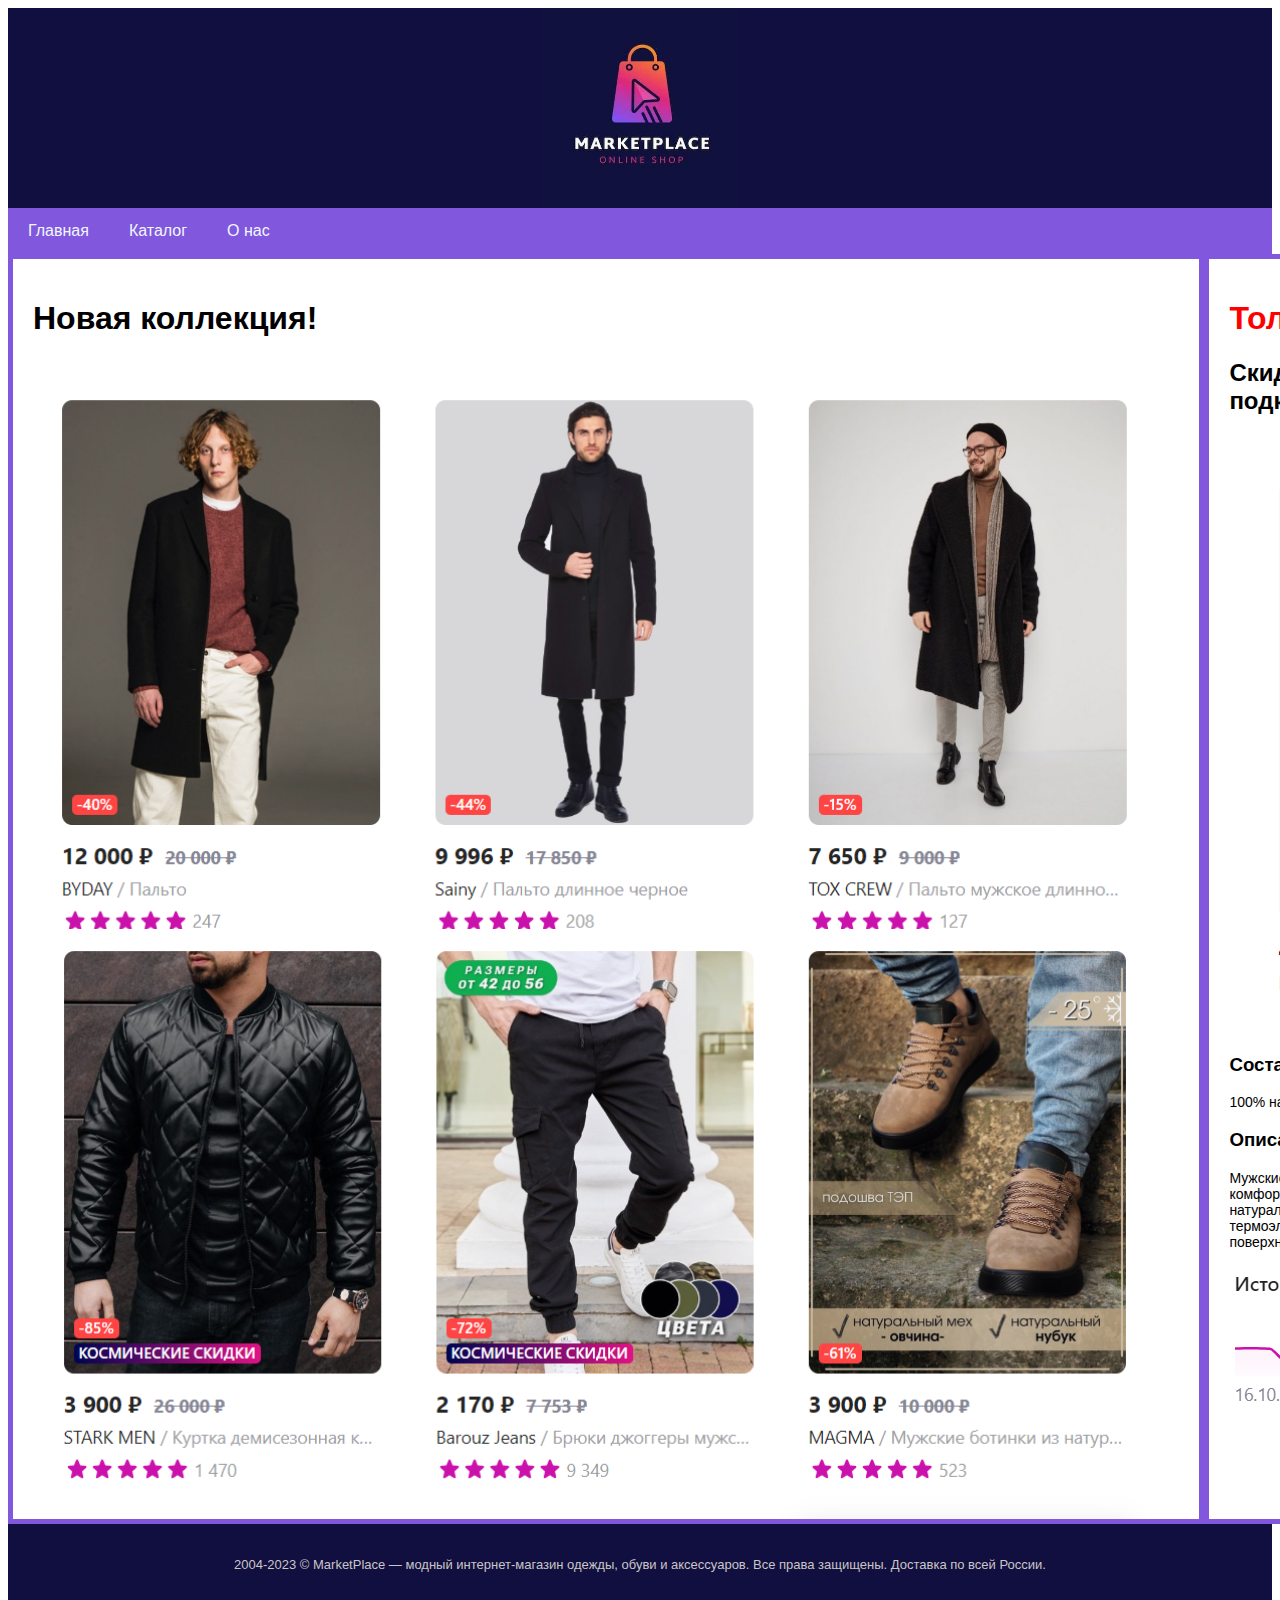
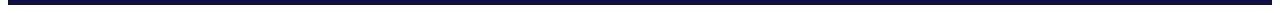
<file: Site/index.html>
<!DOCTYPE html>
<html>
<head>
    <meta charset='utf-8'>
    <meta http-equiv='X-UA-Compatible' content='IE=edge'>
    <title>Page Title</title>
    <meta name='viewport' content='width=device-width, initial-scale=1'>
    <link rel='stylesheet' type='text/css' media='screen' href='css/style.css'>
    <!-- <script src='main.js'></script> -->
</head>
<body>
<!-- header -->
    <header>
        <a class="logo" href="index.html">
            <img src="img/logo.png" height="200px">
        </a>
        
    </header>
<!-- main -->
    <main>
        <div class="navbar">
            <a href="index.html">Главная</a>
            <a href="page2.html">Каталог</a>
            <a href="#">О нас</a>
        </div>
        <div class="doc">
            <div class="form">
                <h1>Новая коллекция!</h1>
                <div class="img" style="height: 550px;">
                    <img class="izo" src="img/izo.jpg">
                </div>
                <div class="img" style="height: 590px;">
                    <img class="screen" src="img/Screenshot_1.png">
                </div>
                
            </div>

            <div class="form2">
                <h1 class="f">Только сегодня!</h1>
                <h2 >Скидка 46% на кожанные подкрадули</h2>
                <div class="img" style="height: 600px;">
                    <img class="izi" src="img/izi.png">
                    <img class="sale" src="img/sale.png" alt="sale">
                </div>
                <h3>Состав</h3>
                <p class="tet">
                    100% натуральная кожа</p>
                <h3>Описание</h3>
                <p class="tet">
                    Мужские кожаные мокасины ROOMAN -сочетание качества, комфорта и элегантности. Наша мужская обувь изготовлена из натуральной кожи российского производства. Подошва из термоэластопласта обладает прекрасной амортизацией с поверхностью, не заламывается.</p>
                <img src="img/Screenshot_3.png">
            </div>
        </div>
        
    </main>
<!-- footer -->
    <footer>
        <p class="foot">
            2004-2023 © MarketPlace — модный интернет-магазин одежды, обуви и аксессуаров. Все права защищены. Доставка по всей России.</p>
    </footer>
</body>
</html>
</file>
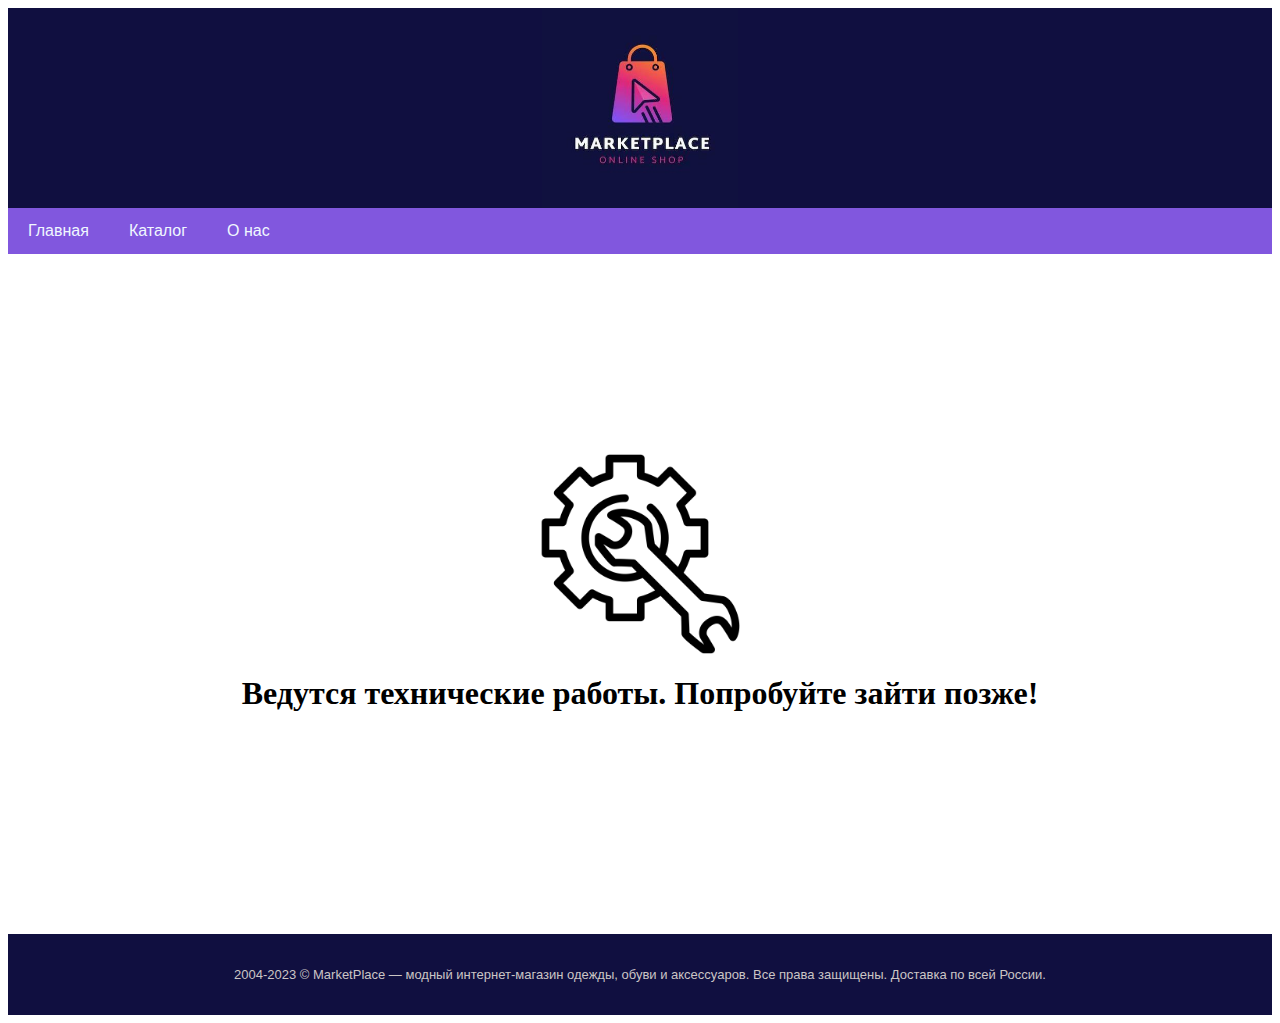
<file: Site/page2.html>
<!DOCTYPE html>
<html>
<head>
    <meta charset='utf-8'>
    <meta http-equiv='X-UA-Compatible' content='IE=edge'>
    <title>Page Title</title>
    <meta name='viewport' content='width=device-width, initial-scale=1'>
    <link rel='stylesheet' type='text/css' media='screen' href='css/page2.css'>
    <!-- <script src='main.js'></script> -->
</head>
<body>
<!-- header -->
    <header>
        <a class="logo" href="index.html">
            <img src="img/logo.png" height="200px">
        </a>
        
    </header>
<!-- main -->
    <main>
        <div class="navbar">
            <a href="index.html">Главная</a>
            <a href="page2.html">Каталог</a>
            <a href="#">О нас</a>
        </div>
        <div class="pros">

        </div>
        <div class="tec">
        <img src="img/2907922.png" alt="">
    </div>
    <div class="tex">
        <h1>Ведутся технические работы. Попробуйте зайти позже!</h1>
    </div>
    <div class="pros">

    </div>
    </main>
<!-- footer -->
    <footer>
        <p class="foot">
            2004-2023 © MarketPlace — модный интернет-магазин одежды, обуви и аксессуаров. Все права защищены. Доставка по всей России.</p>
    </footer>
</body>
</html>
</file>
<file: Site/css/style.css>
.logo{
    width: 100%;
    display: flex;
    justify-content: center;
}
header{
    background-color: rgb(16, 15, 64);
    width: 100%;
    display: flex;
}
.doc{
  display: flex;
}
.navbar{
  overflow: hidden;
  background-color: rgb(129, 87, 222);
}
.navbar a{
  float: left;
  display: block;
  color: aliceblue;
  text-align: center;
  padding: 14px 20px;
  text-decoration: none;
  font-family: 'Franklin Gothic Medium', 'Arial Narrow', Arial, sans-serif;
}
.navbar a:hover{
  background-color: blueviolet;
}
.img{
  display: flex;
  width: 100%;
  padding: 20px;
}
.izo{
  height: 600px;
}
.izi{
  height: 600px;
}
.screen{
  height: 590px;
}
.form{
  background-color: rgb(255, 255, 255);
  padding: 20px;
  font-family: 'Franklin Gothic Medium', 'Arial Narrow', Arial, sans-serif;
  border: 5px solid rgb(129, 87, 222);

}
.form2{
  flex: 70%;
  background-color: rgb(255, 255, 255);
  padding: 20px;
  font-family: 'Franklin Gothic Medium', 'Arial Narrow', Arial, sans-serif;
  border: 5px solid rgb(129, 87, 222);

}
* {
  box-sizing: border-box;
}
footer{
  padding: 20px;
  text-align: center;
  background: rgb(16, 15, 64);
  display: flex;
  justify-content: center;
}
.f{
  color: red;
}
.sale{
  position: absolute;
  display: flex;
  height: 200px;
  margin: 250px 0px 0px 200px;
}
.tet{
  font-family: Verdana, Geneva, Tahoma, sans-serif;
  font-size: 14px;
}
.foot{
  color: rgb(203, 197, 197);
  text-align: center;
  justify-content: center;
  font-family: Verdana, Geneva, Tahoma, sans-serif;
  font-size: 13px;
}
.tec{
  display: flex;
  justify-content: center;
}
</file>
<file: Site/css/page2.css>
.logo{
    width: 100%;
    display: flex;
    justify-content: center;
}
header{
    background-color: rgb(16, 15, 64);
    width: 100%;
    display: flex;
}
.doc{
  display: flex;
}
.navbar{
  overflow: hidden;
  background-color: rgb(129, 87, 222);
}
.navbar a{
  float: left;
  display: block;
  color: aliceblue;
  text-align: center;
  padding: 14px 20px;
  text-decoration: none;
  font-family: 'Franklin Gothic Medium', 'Arial Narrow', Arial, sans-serif;
}
.navbar a:hover{
  background-color: blueviolet;
}
.img{
  display: flex;
  width: 100%;
  padding: 20px;
}
.izo{
  height: 600px;
}
.izi{
  height: 600px;
}
.screen{
  height: 590px;
}
.form{
  background-color: rgb(255, 255, 255);
  padding: 20px;
  font-family: 'Franklin Gothic Medium', 'Arial Narrow', Arial, sans-serif;
  border: 5px solid rgb(129, 87, 222);

}
.form2{
  flex: 70%;
  background-color: rgb(255, 255, 255);
  padding: 20px;
  font-family: 'Franklin Gothic Medium', 'Arial Narrow', Arial, sans-serif;
  border: 5px solid rgb(129, 87, 222);

}
* {
  box-sizing: border-box;
}
footer{
  padding: 20px;
  text-align: center;
  background: rgb(16, 15, 64);
  display: flex;
  justify-content: center;
}
.f{
  color: red;
}
.sale{
  position: absolute;
  display: flex;
  height: 200px;
  margin: 250px 0px 0px 200px;
}
.tet{
  font-family: Verdana, Geneva, Tahoma, sans-serif;
  font-size: 14px;
}
.foot{
  color: rgb(203, 197, 197);
  text-align: center;
  justify-content: center;
  font-family: Verdana, Geneva, Tahoma, sans-serif;
  font-size: 13px;
}
.tec{
  display: flex;
  justify-content: center;
  height: 200px;
}
.tex{
    display: flex;
    justify-content: center;
}
.pros{
    background-color: rgb(255, 255, 255);
    height: 200px;
}
</file>
